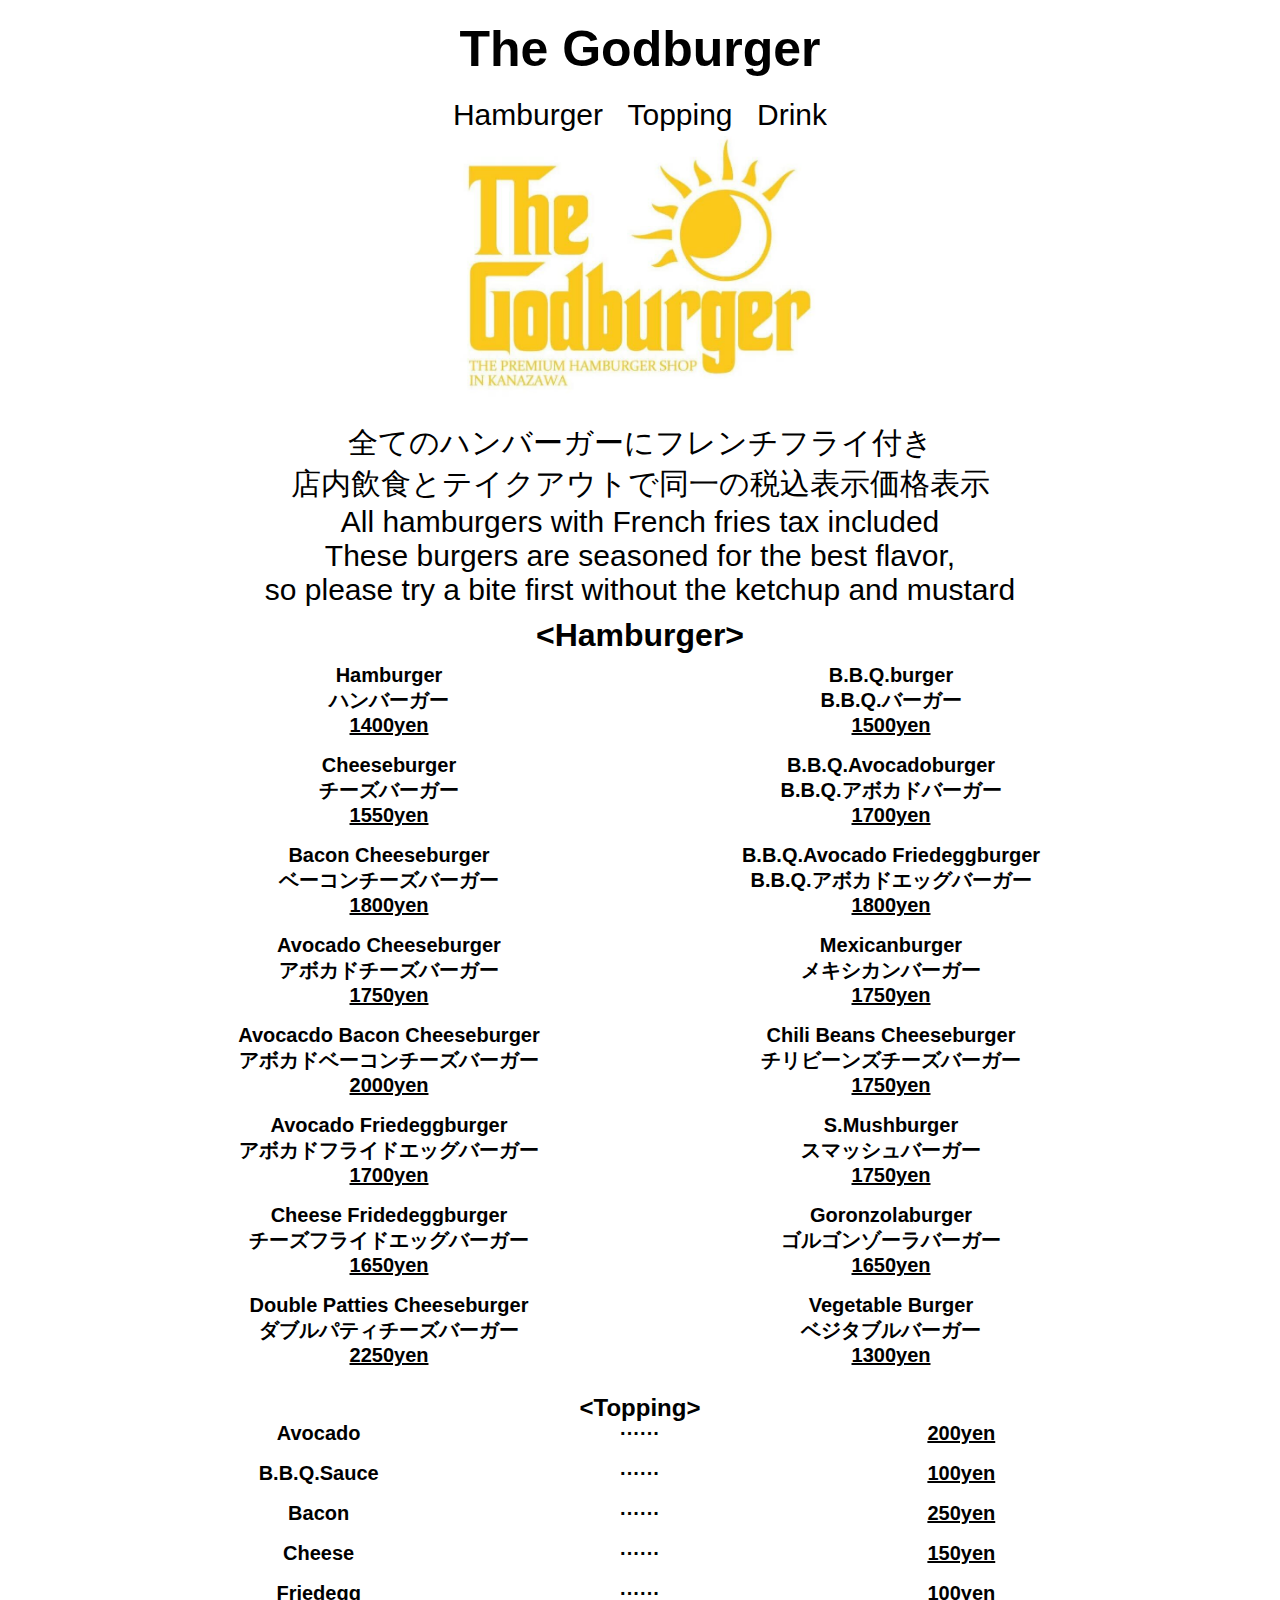
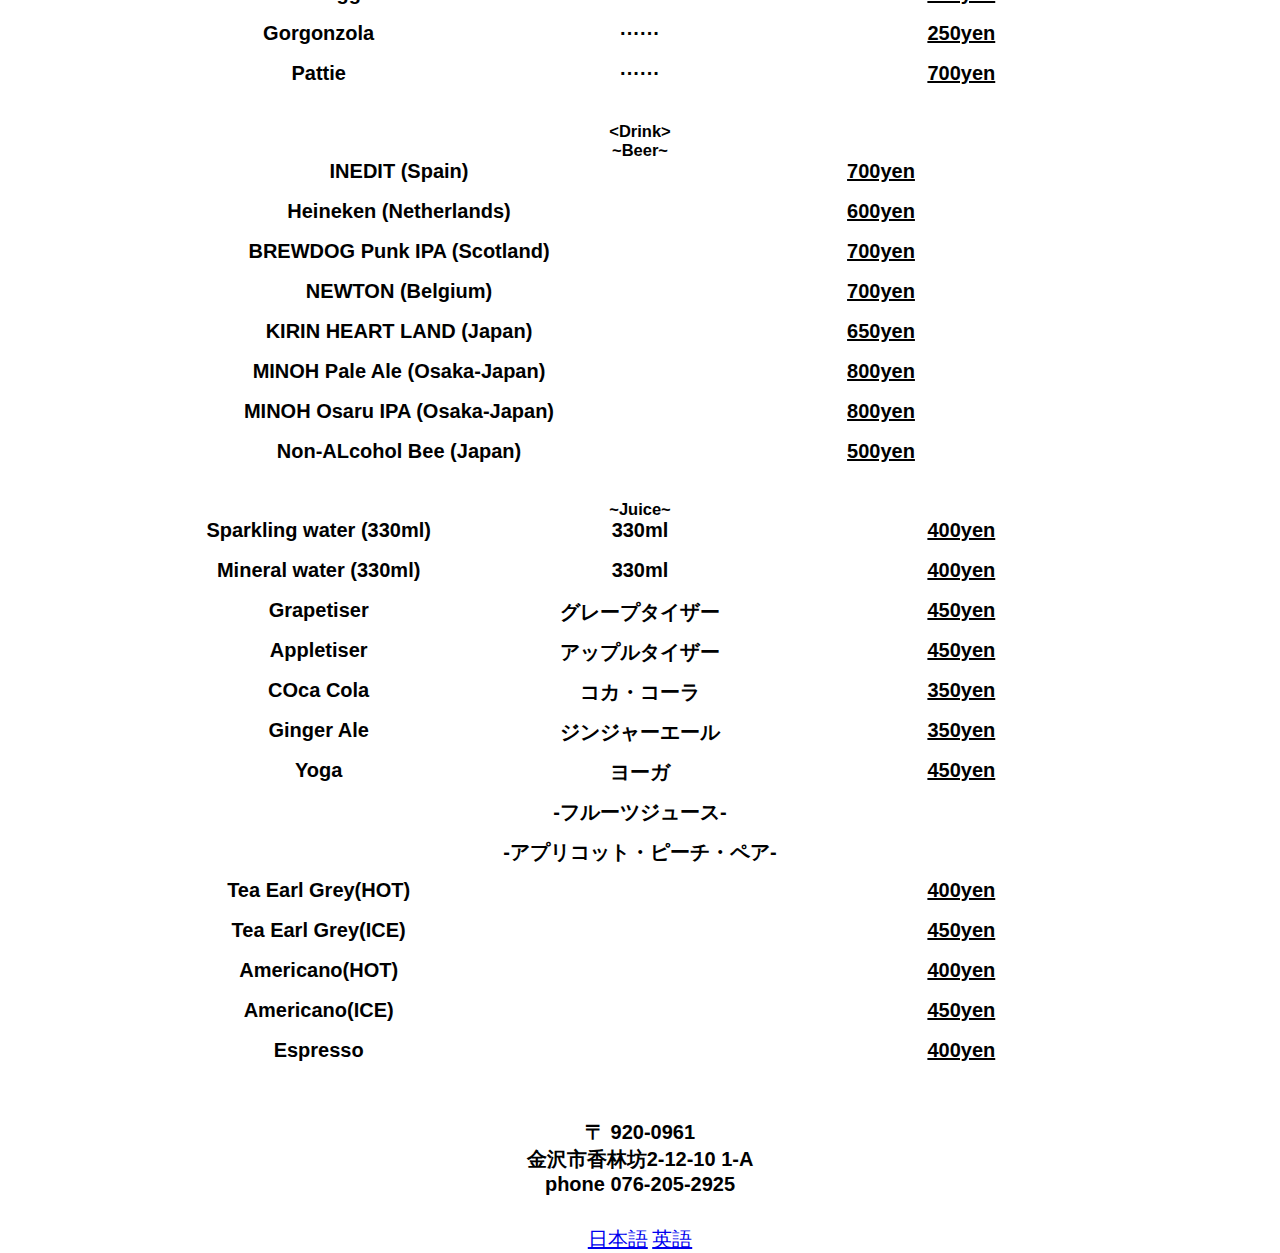
<file: hamburger2/index.html>
<!--宣言文-->
<!DOCTYPE html> 
<html lang="en">

<!--head：裏方-->
<head>
    <!--文字化けを防ぐ-->
    <meta charset="UTF-8">
    <!--横幅をあらゆるデバイスに合わせる-->
    <meta name="viewport" content="width=device-width, initial-scale=1.0">
    <title>TheGodburger</title>
    <!--htmlとcssのリンク付け-->
    <link rel="stylesheet" href="css/style.css">
    <link rel="stylesheet" href="css/style2.css">
    <script language="javascript" type="text/javascript" src="hamburger.js"></script>
</head>


<!--body：表方-->
<body class="body">
    <header class="header">
        <h1 class="shopName">The Godburger</h1>
        <nav class="headerNavigationUl">
            <ul>
                <li class="headerNavigationLi"><a href="#hamburger">Hamburger</a></li>
                <li class="headerNavigationLi"><a href="#topping" onclick="">Topping</a></li>
                <li class="headerNavigationLi"><a href="#drinkMenu" onclick="">Drink</a></li>
            </ul>
        </nav>
    </header>

    <main>
        <div class="image">
            <!--画像の保存場所+写真の名前付け　-->
            <img class="image" src="images/logo.jpg" alt="ロゴ">
        </div>
        <div class="shopDetail">
            <p>全てのハンバーガーにフレンチフライ付き<p>
            <p>店内飲食とテイクアウトで同一の税込表示価格表示<p>
            <p>All hamburgers with French fries tax included<p>
            <p>These burgers are seasoned for the best flavor,</p>
            <p>so please try a bite first without the ketchup and mustard</p>
        </div>

        <div class="hamburger" id="hamburger">
            <h1>&lt;Hamburger&gt;</h1>
            <div class="menu">
                <div class="foodMenu" id="foodMenu1">
                    <div class="foodName" onclick="showDetail('Hamburger','ハンバーガー')">
                        <p>Hamburger</p> 
                        <p>ハンバーガー</p>
                        <p class="foodPrice">1400yen</p>
                    </div>
                    
                    <div class="foodName" onclick="showDetail('Cheeseburger','チーズバーガー')">
                        <p>Cheeseburger</p>
                        <p>チーズバーガー</p>
                        <p class="foodPrice">1550yen</p>
                    </div>

                    <div class="foodName" onclick="showDetail('Bacon Cheeseburger','ベーコンチーズバーガー')">
                        <p>Bacon Cheeseburger</p>
                        <p>ベーコンチーズバーガー</p>
                        <p class="foodPrice">1800yen</p>
                    </div>

                    <div class="foodName" onclick="showDetail('Avocado Cheeseburer','アボカドチーズバーガー')">
                        <p>Avocado Cheeseburger</p>
                        <p>アボカドチーズバーガー</p>
                        <p class="foodPrice">1750yen</p>

                    </div>

                    <div class="foodName" onclick="showDetail('Avocacdo Bacon Cheeseburger','アボカドベーコンチーズバーガー')">
                        <p>Avocacdo Bacon Cheeseburger</p>
                        <p>アボカドベーコンチーズバーガー</p>
                        <p class="foodPrice">2000yen</p>
                    </div>

                    <div class="foodName" onclick="showDetail('Avocado Friedeggburger','アボカドフライドエッグバーガー')">
                        <p>Avocado Friedeggburger</p>
                        <p>アボカドフライドエッグバーガー</p>
                        <p class="foodPrice">1700yen</p>
                    </div>

                    <div class="foodName" onclick="showDetail('Cheese Fridedeggburger','チーズフライドエッグバーガー')">
                        <p>Cheese Fridedeggburger</p>
                        <p>チーズフライドエッグバーガー</p>
                        <p class="foodPrice">1650yen</p>
                    </div>

                    <div class="foodName" onclick="showDetail('Double Patties Cheeseburger','ダブルパティチーズバーガー')">
                        <p>Double Patties Cheeseburger</p>
                        <p>ダブルパティチーズバーガー</p>
                        <p class="foodPrice">2250yen</p>
                    </div>
                </div>

                <div class="foodMenu" id="foodMenu2">

                    <div class="foodName" onclick="showDetail('B.B.Q.burger','B.B.Q.バーガー')">
                        <p>B.B.Q.burger</p>
                        <p>B.B.Q.バーガー</p>
                        <p class="foodPrice">1500yen</p>
                        </div>

                    <div class="foodName" onclick="showDetail('B.B.Q.Avocadoburger','B.B.Q.アボカドバーガー')">
                        <p>B.B.Q.Avocadoburger</p>
                        <p>B.B.Q.アボカドバーガー</p>
                        <p class="foodPrice">1700yen</p>
                    </div>

                    <div class="foodName" onclick="showDetail('B.B.Q.Avocado Friedeggburger','B.B.Q.アボカドエッグバーガー')">
                        <p>B.B.Q.Avocado Friedeggburger</p>
                        <p>B.B.Q.アボカドエッグバーガー</p>
                        <p class="foodPrice">1800yen</p>
                    </div>

                    <div class="foodName" onclick="showDetail('Mexicanburger','メキシカンバーガー')">
                        <p>Mexicanburger</p>
                        <p>メキシカンバーガー</p>
                        <p class="foodPrice">1750yen</p>
                    </div>

                    <div class="foodName" onclick="showDetail('Chili Beans Cheeseburger','チリビーンズチーズバーガー')">
                        <p>Chili Beans Cheeseburger</p>
                        <p>チリビーンズチーズバーガー</p>
                        <p class="foodPrice">1750yen</p>
                    </div>

                    <div class="foodName" onclick="showDetail('S.Mushburger','スマッシュバーガー')">
                        <p>S.Mushburger</p>
                        <p>スマッシュバーガー</p>
                        <p class="foodPrice">1750yen</p>
                    </div>

                    <div class="foodName" onclick="showDetail('Gorgonzolaburger','ゴルゴンゾーラバーガー')">
                        <p>Goronzolaburger</p>
                        <p>ゴルゴンゾーラバーガー</p>
                        <p class="foodPrice">1650yen</p>
                    </div>

                    <div class="foodName" onclick="showDetail('Vegetable Burger','ベジタブルバーガー')">
                        <p>Vegetable Burger</a>
                        <p>ベジタブルバーガー</p>
                        <p class="foodPrice">1300yen</p>
                    </div>
                </div>
            </div>
        </div>


        <!--トッピング-->
        <div class="toppingBox" id="topping">
            <h2> &lt;Topping&gt;</h2>
            <div class="toppingDetail">
                <div class="toppingName text10">
                    <p>Avocado</p>
                    <p>B.B.Q.Sauce</p>
                    <p>Bacon</p>
                    <p>Cheese</p>
                    <p>Friedegg</p>
                    <p>Gorgonzola</p>
                    <p>Pattie</p>
                </div>
                <div class="toppingmiddle text10">
                    <p>&middot;&middot;&middot;&middot;&middot;&middot;</p>
                    <p>&middot;&middot;&middot;&middot;&middot;&middot;</p>
                    <p>&middot;&middot;&middot;&middot;&middot;&middot;</P>
                    <p>&middot;&middot;&middot;&middot;&middot;&middot;</p>
                    <p>&middot;&middot;&middot;&middot;&middot;&middot;</P>
                    <p>&middot;&middot;&middot;&middot;&middot;&middot;</P>
                    <p>&middot;&middot;&middot;&middot;&middot;&middot;</p>
                </div>
                <div class="toppingPrice text10">
                    <p>200yen</p>
                    <p>100yen</p>
                    <p>250yen</p>
                    <p>150yen</p>
                    <p>100yen</p>
                    <p>250yen</p>
                    <p>700yen</p>
                </div>
            </div>
        </div>

        <!--ドリンク-->
        <div class="drinkMenu" id="drinkMenu">
            <h2>&lt;Drink&gt;</h2>
            <h2>~Beer~</h2>
            <div class="drinkDetail">
                <div class="drinkname text10">
                    <p>INEDIT (Spain)</p>
                    <p>Heineken (Netherlands)</p>
                    <p>BREWDOG Punk IPA (Scotland)</p>
                    <p>NEWTON (Belgium)</p>
                    <p>KIRIN HEART LAND (Japan)</p>
                    <p>MINOH Pale Ale (Osaka-Japan)</p>
                    <p>MINOH Osaru IPA (Osaka-Japan)</p>
                    <p>Non-ALcohol Bee (Japan)</p>
                </div>
                <div class="drinkprice text10">
                    <p>700yen</p>
                    <p>600yen</p>
                    <p>700yen</p>
                    <p>700yen</P>
                    <p>650yen</p>
                    <p>800yen</p>
                    <p>800yen</p>
                    <p>500yen</P>
                </div>
            </div>
        </div>
        <div class="drinkMenu" id="drinkMenu2">
            <h2>~Juice~</h2>
            <div class="drinkDetail">
                <div class="drinkname text10">
                    <p>Sparkling water (330ml)</p>
                    <p>Mineral water (330ml)</p>
                    <p>Grapetiser</p>
                    <p>Appletiser</p>
                    <p>COca Cola</p>
                    <p>Ginger Ale</p>
                    <p>Yoga</p>
                    <p></p>
                    <p></p>
                    <p>Tea Earl Grey(HOT)</p>
                    <p>Tea Earl Grey(ICE)</p>
                    <p>Americano(HOT)</p>
                    <p>Americano(ICE)</p>
                    <p>Espresso</p>
                </div>
                <div class="drinkmiddle text10">
                    <p>330ml</p>
                    <p>330ml</p>
                    <p>グレープタイザー</p>
                    <p>アップルタイザー</p>
                    <p>コカ・コーラ</p>
                    <p>ジンジャーエール</p>
                    <p>ヨーガ</p>
                    <p>-フルーツジュース-</p>
                    <p>-アプリコット・ピーチ・ペア-</p>
                    <!-- <p style="width: 150px; height: 20px;">-アプリコット・ピーチ・ペア-</p> -->
                    <p></p>
                    <p></p>
                    <p></p>
                    <p></p>
                </div>
                <div class="drinkprice text10">
                    <p>400yen</P>
                    <p>400yen</P>
                    <p>450yen</P>  
                    <p>450yen</P>
                    <p>350yen</P>
                    <p>350yen</P>
                    <p>450yen</P>
                    <p></p>
                    <p></p>
                    <!-- <p style="opacity: 0;"></p>
                    <p style="opacity: 0;"></p> -->
                    <p>400yen</P>
                    <p>450yen</P>
                    <p>400yen</P> 
                    <p>450yen</P>
                    <p>400yen</P>     
                </div>
            </div>
        </div>

        <div class="adress" id="adress">
            <p>&#12306 920-0961<p>
            <p>金沢市香林坊2-12-10 1-A</p>
            <p>phone 076-205-2925</p>
        </div>

        <div class="selectLanguage">
            <a href="indexjap.html">日本語</a>
            <a href="indexEng.html">英語</a>
        </div>

        <!-- ハンバーガー詳細 -->
        <div id="hamburgerDetail">
            <div id="hamburgerDetailBox">
                <div class="hamburgerDetailName">
                    <h3 id="detailNameEng"><h3>
                    <h3 id="detailNameJap"></h3>
                </div>
                <div id="hamburgerDetailImage">
                    <!-- <img class="detailImage" id="detailImage" src="images/H1.jpg" alt="ハンバーガー1"> -->
                </div>
                <div class="hamburgerDetailText">
                    <p id="detailTextEng"></p>
                    <p id="detailTextJap"></p>
                </div>
                <div class="hamburgerDetailPrice">
                    <p id="detailPrice">
                </div>
                <div class="backButton">
                    <p id="backButton" onclick="hideDetail()">戻る</p>
                </div>
            </div>
        </div>

    </main>

    <script src="hamburger.js"></script>
</body>
</html>
</file>
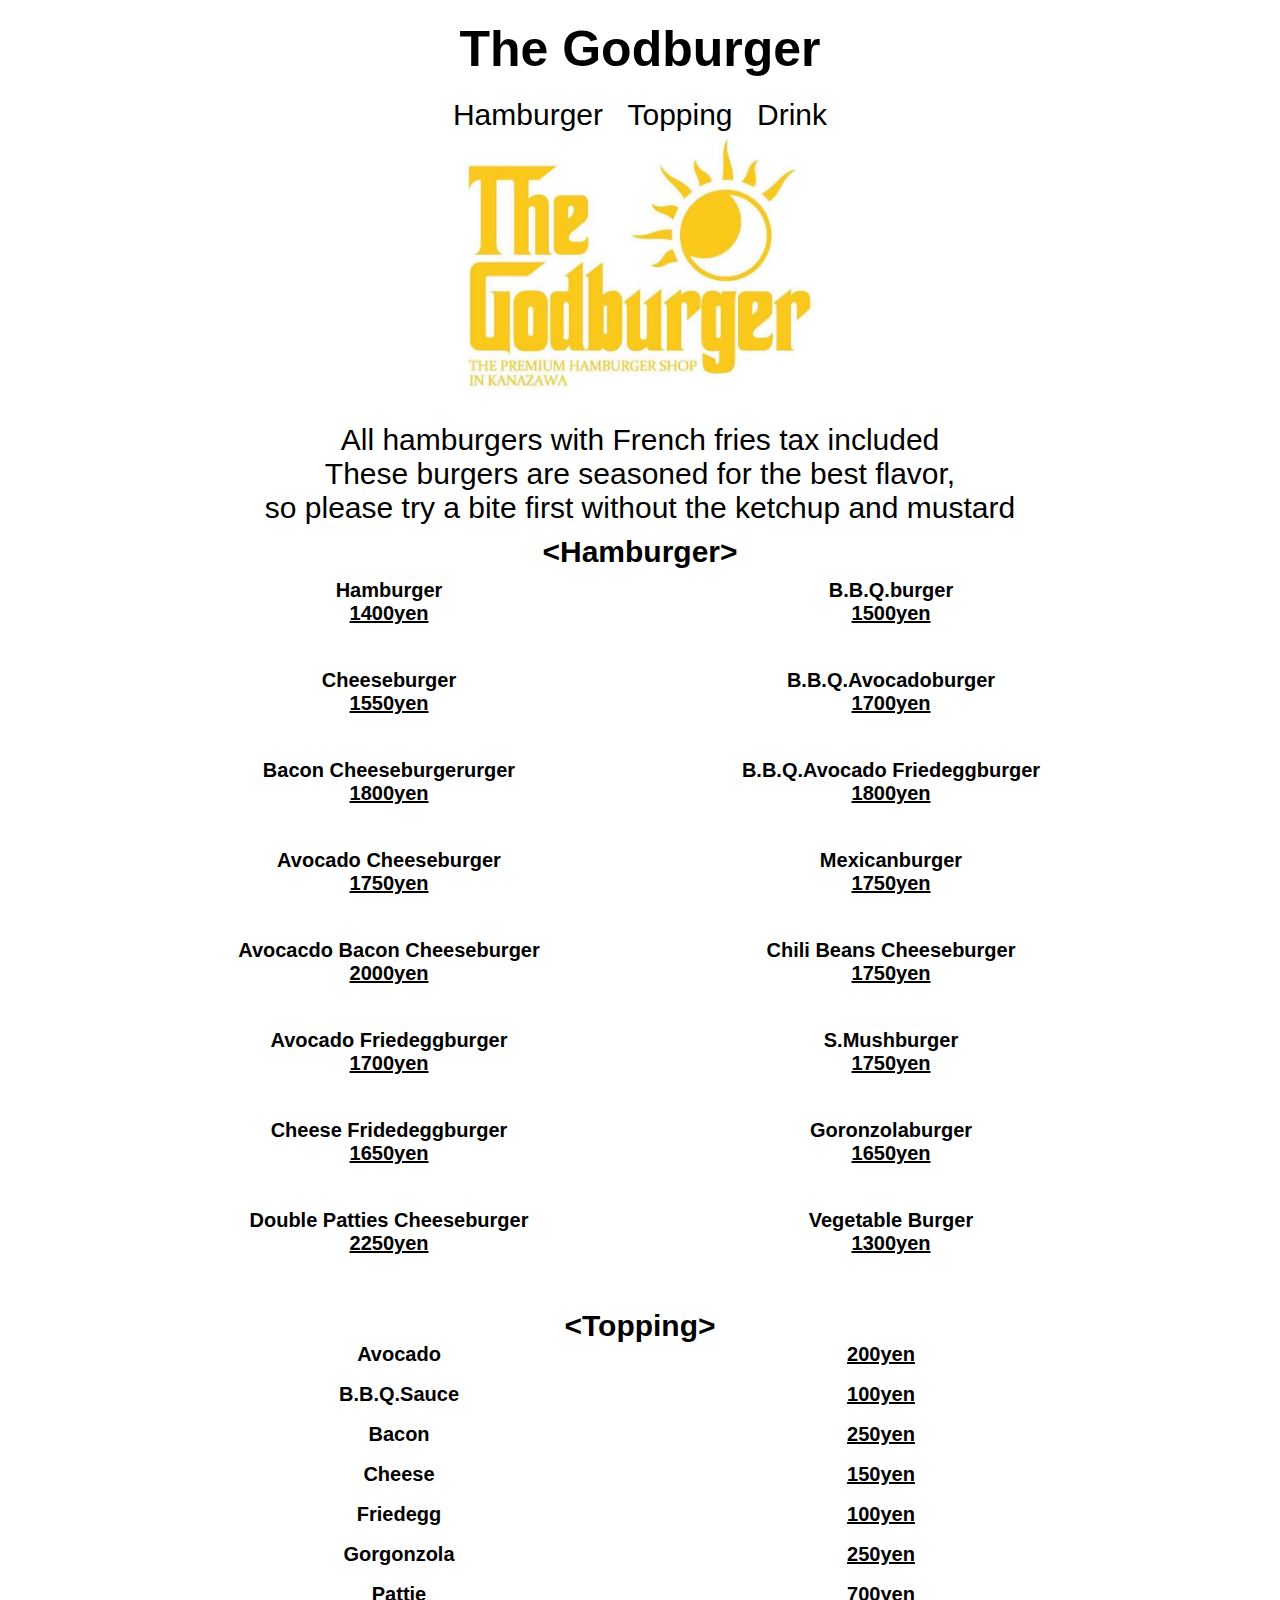
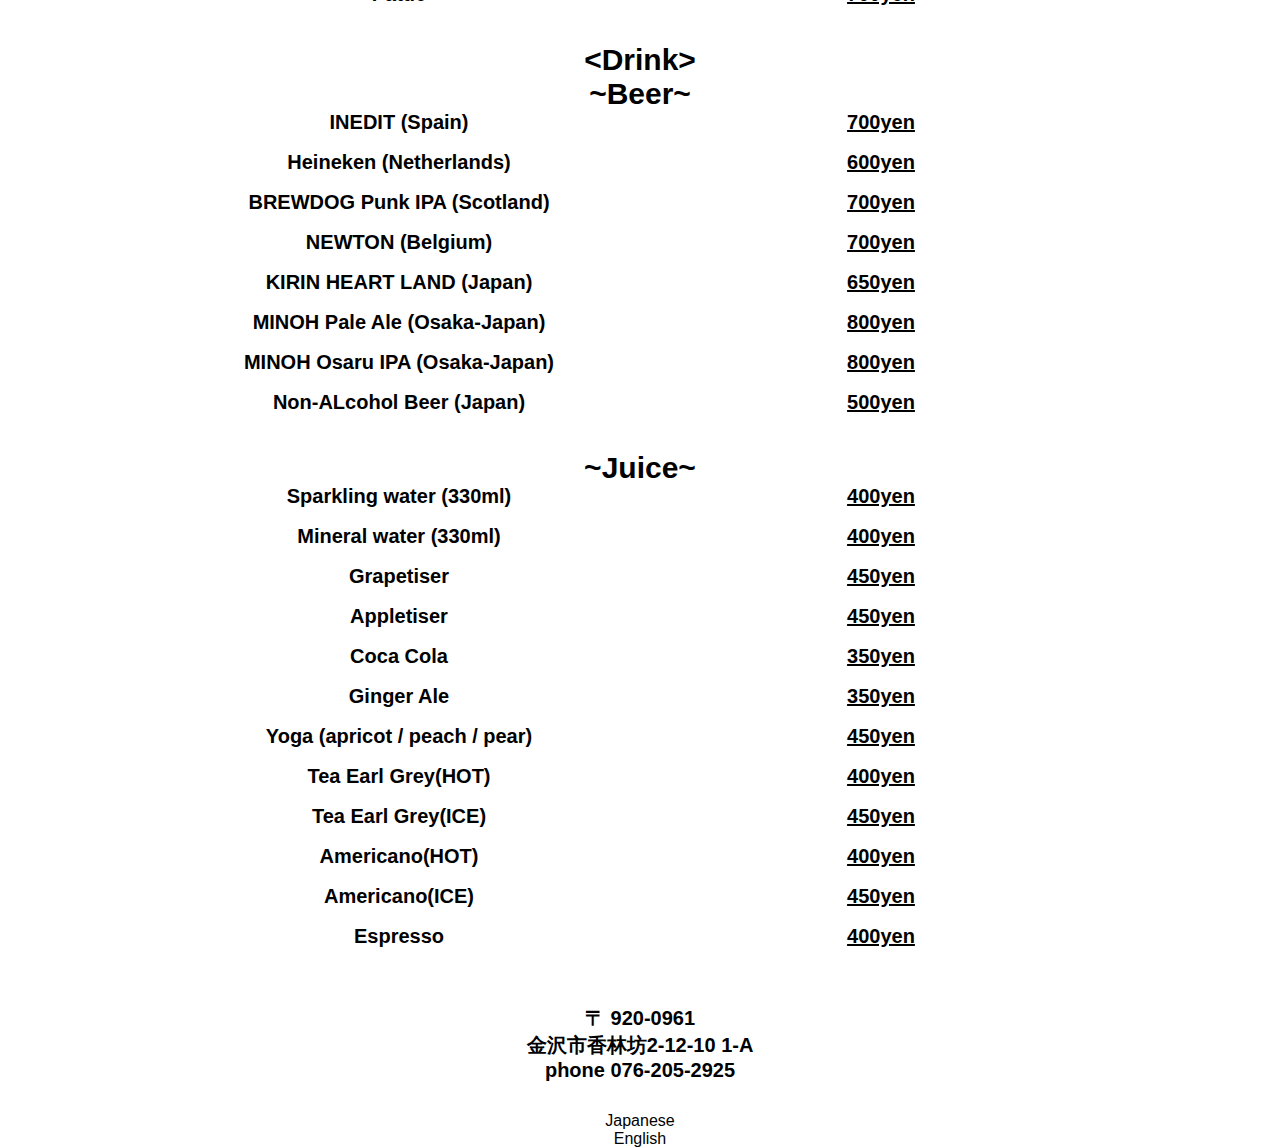
<file: hamburger2/indexEng.html>
<!--宣言文-->
<!DOCTYPE html> 
<html lang="en">

<!--head：裏方-->
<head>
    <!--文字化けを防ぐ-->
    <meta charset="UTF-8">
    <!--横幅をあらゆるデバイスに合わせる-->
    <meta name="viewport" content="width=device-width, initial-scale=1.0">
    <title>TheGodburger</title>
    <!--htmlとcssのリンク付け-->
    <link rel="stylesheet" href="css/style.css">
    <link rel="stylesheet" href="css/style2.css">
    <link href="drinkRepository.php">
    <script language="javascript" type="text/javascript" src="hamburger.js"></script>
</head>

<link rel="preconnect" href="https://fonts.googleapis.com">
<link rel="preconnect" href="https://fonts.gstatic.com" crossorigin>
<link href="https://fonts.googleapis.com/css2?family=Freeman&display=swap" rel="stylesheet">

<!--body：表方-->
<body>
    <header class="header">
        <h1 class="shopName">The Godburger</h1>
        <nav class="headerNavigationUl">
            <ul>
                <li class="headerNavigationLi"><a href="#hamburger">Hamburger</a></li>
                <li class="headerNavigationLi"><a href="#topping" onclick="">Topping</a></li>
                <li class="headerNavigationLi"><a href="#drinkMenu" onclick="">Drink</a></li>
            </ul>
        </nav>
    </header>

    <main>
        <div class="image">
            <!--画像の保存場所+写真の名前付け　-->
            <img class="image" src="images/logo.jpg" alt="ロゴ">
        </div>
        <div class="shopDetail">
            <p>All hamburgers with French fries tax included<p>
            <p>These burgers are seasoned for the best flavor,</p>
            <p>so please try a bite first without the ketchup and mustard</p>
        </div>

        <div class="hamburger" id="hamburger">
            <h1 class="titleFont1">&lt;Hamburger&gt;</h1>
            <div class="menu">
                <div class="foodMenu" id="foodMenu1">
                    <div class="foodName" onclick="showDetail('Hamburger')">
                        <p>Hamburger</p> 
                        <p class="foodPrice">1400yen</p>
                    </div>
                    
                    <div class="foodName" onclick="showDetail('Cheeseburger')">
                        <p>Cheeseburger</p>
                        <p class="foodPrice">1550yen</p>
                    </div>

                    <div class="foodName" onclick="showDetail('Bacon Cheeseburger')">
                        <p>Bacon Cheeseburger<Bdo:r></Bdo:r>urger</p>
                        <p class="foodPrice">1800yen</p>
                    </div>

                    <div class="foodName" onclick="showDetail('Avocado Cheeseburer')">
                        <p>Avocado Cheeseburger</p>
                        <p class="foodPrice">1750yen</p>
                    </div>

                    <div class="foodName" onclick="showDetail('Avocacdo Bacon Cheeseburger')">
                        <p>Avocacdo Bacon Cheeseburger</p>
                        <p class="foodPrice">2000yen</p>
                    </div>

                    <div class="foodName" onclick="showDetail('Avocado Friedeggburger')">
                        <p>Avocado Friedeggburger</p>
                        <p class="foodPrice">1700yen</p>
                    </div>

                    <div class="foodName" onclick="showDetail('Cheese Fridedeggburger')">
                        <p>Cheese Fridedeggburger</p>
                        <p class="foodPrice">1650yen</p>
                    </div>

                    <div class="foodName" onclick="showDetail('Double Patties Cheeseburger')">
                        <p>Double Patties Cheeseburger</p>
                        <p class="foodPrice">2250yen</p>
                    </div>
                </div>

                <div class="foodMenu" id="foodMenu2">

                    <div class="foodName" onclick="showDetail('B.B.Q.burger')">
                        <p>B.B.Q.burger</p>
                        <p class="foodPrice">1500yen</p>
                        </div>

                    <div class="foodName" onclick="showDetail('B.B.Q.Avocadoburger')">
                        <p>B.B.Q.Avocadoburger</p>
                        <p class="foodPrice">1700yen</p>
                    </div>

                    <div class="foodName" onclick="showDetail('B.B.Q.Avocado Friedeggburger')">
                        <p>B.B.Q.Avocado Friedeggburger</p>
                        <p class="foodPrice">1800yen</p>
                    </div>

                    <div class="foodName" onclick="showDetail('Mexicanburger')">
                        <p>Mexicanburger</p>
                        <p class="foodPrice">1750yen</p>
                    </div>

                    <div class="foodName" onclick="showDetail('Chili Beans Cheeseburger')">
                        <p>Chili Beans Cheeseburger</p>
                        <p class="foodPrice">1750yen</p>
                    </div>

                    <div class="foodName" onclick="showDetail('S.Mushburger')">
                        <p>S.Mushburger</p>
                        <p class="foodPrice">1750yen</p>
                    </div>

                    <div class="foodName" onclick="showDetail('Gorgonzolaburger')">
                        <p>Goronzolaburger</p>
                        <p class="foodPrice">1650yen</p>
                    </div>

                    <div class="foodName" onclick="showDetail('Vegetable Burger')">
                        <p>Vegetable Burger</a>
                        <p class="foodPrice">1300yen</p>
                    </div>
                </div>
            </div>
        </div>

        <!--トッピング-->
        <div class="toppingBox" id="topping">
            <h2 class="titleFont1"> &lt;Topping&gt;</h2>
            <div class="toppingDetail">
                <div class="toppingName text10">
                    <p>Avocado</p>
                    <p>B.B.Q.Sauce</p>
                    <p>Bacon</p>
                    <p>Cheese</p>
                    <p>Friedegg</p>
                    <p>Gorgonzola</p>
                    <p>Pattie</p>
                </div>
                <div class="toppingPrice text10">
                    <p>200yen</p>
                    <p>100yen</p>
                    <p>250yen</p>
                    <p>150yen</p>
                    <p>100yen</p>
                    <p>250yen</p>
                    <p>700yen</p>
                </div>
            </div>
        </div>

        <!--ドリンク-->
        <div class="drinkMenu" id="drinkMenu">
            <h2 class="titleFont1">&lt;Drink&gt;</h2>
            <h2 class="titleFont2">~Beer~</h2>
            <div class="drinkDetail">
                <div class="drinkname text10">
                    <p>INEDIT (Spain)</p>
                    <p>Heineken (Netherlands)</p>
                    <p>BREWDOG Punk IPA (Scotland)</p>
                    <p>NEWTON (Belgium)</p>
                    <p>KIRIN HEART LAND (Japan)</p>
                    <p>MINOH Pale Ale (Osaka-Japan)</p>
                    <p>MINOH Osaru IPA (Osaka-Japan)</p>
                    <p>Non-ALcohol Beer (Japan)</p>
                </div>
                <div class="drinkprice text10">
                    <p>700yen</p>
                    <p>600yen</p>
                    <p>700yen</p>
                    <p>700yen</P>
                    <p>650yen</p>
                    <p>800yen</p>
                    <p>800yen</p>
                    <p>500yen</P>
                </div>
            </div>
        </div>
        <div class="drinkMenu" id="drinkMenu2">
            <h2 class="titleFont2">~Juice~</h2>
            <div class="drinkDetail">
                <div class="drinkname text10">
                    <p>Sparkling water (330ml)</p>
                    <p>Mineral water (330ml)</p>
                    <p>Grapetiser</p>
                    <p>Appletiser</p>
                    <p>Coca Cola</p>
                    <p>Ginger Ale</p>
                    <p>Yoga (apricot / peach / pear)</p>
                    <p>Tea Earl Grey(HOT)</p>
                    <p>Tea Earl Grey(ICE)</p>
                    <p>Americano(HOT)</p>
                    <p>Americano(ICE)</p>
                    <p>Espresso</p>
                </div>
                <div class="drinkprice text10">
                    <p>400yen</P>
                    <p>400yen</P>
                    <p>450yen</P>  
                    <p>450yen</P>
                    <p>350yen</P>
                    <p>350yen</P>
                    <p>450yen</P>
                    <!-- <p style="opacity: 0;"></p>
                    <p style="opacity: 0;"></p> -->
                    <p>400yen</P>
                    <p>450yen</P>
                    <p>400yen</P> 
                    <p>450yen</P>
                    <p>400yen</P>     
                </div>
            </div>
        </div>

        <div class="adress" id="adress">
            <p>&#12306 920-0961<p>
            <p>金沢市香林坊2-12-10 1-A</p>
            <p>phone 076-205-2925</p>
        </div>

        <div class="selectLanguage buttonBox">
          <p type="button" class="button" onclick="moveToOtherPage('indexJap')">Japanese</p>
          <p type="button" class="button" onclick="moveToOtherPage('indexEng')">English</p>
        </div>

        <!-- ハンバーガー詳細 -->
        <div id="hamburgerDetail">
            <div id="hamburgerDetailBox">
              <div class="hamburgerDetailName">
                <h3 id="detailName"></h3>
              </div>
              <div id="hamburgerDetailImage">
              </div>
              <div class="hamburgerDetailText">
                <p id="detailText"></p>
              </div>
              <div class="hamburgerDetailPrice">
                <p id="detailPrice">
              </div>
              <div class="buttonBox">
                <p class="button" onclick="hideDetail()">back</p>
              </div>
            </div>
          </div>

    </main>

    <script src="hamburger.js"></script>
</body>
</html>
</file>
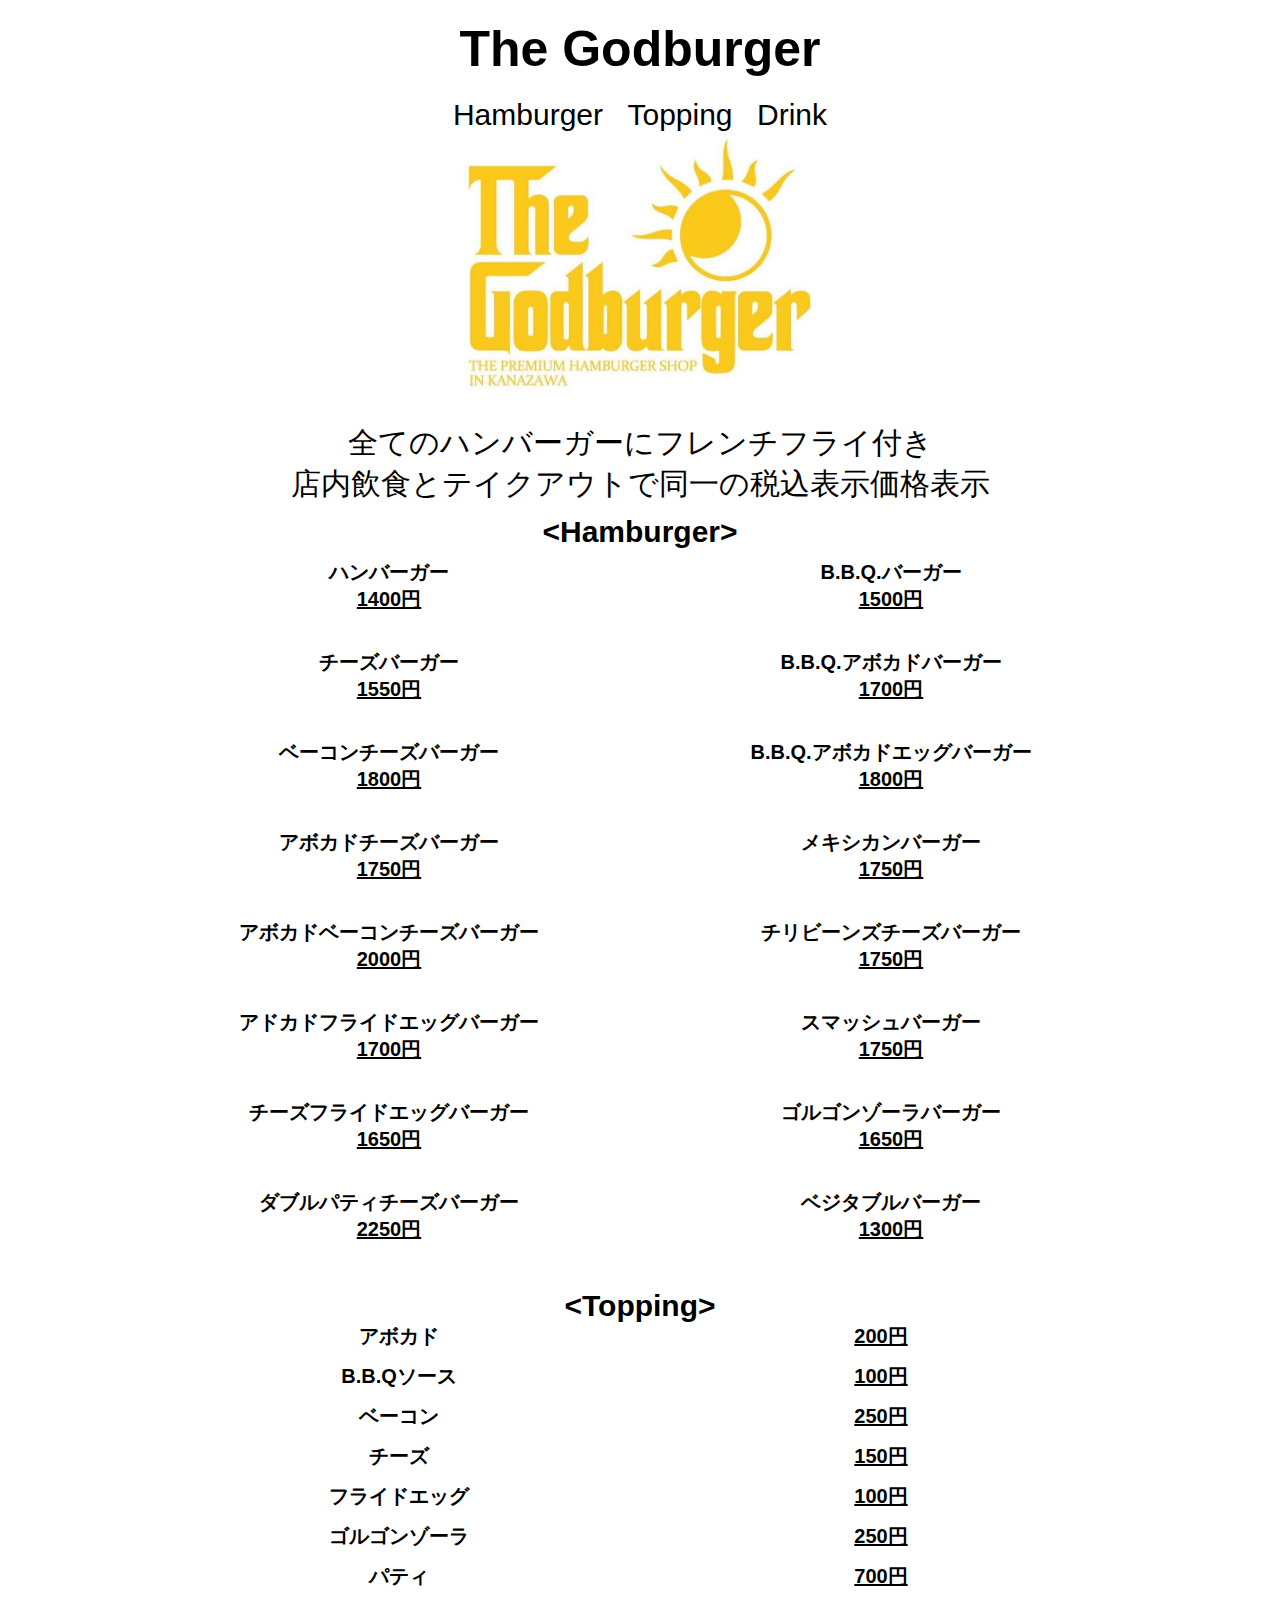
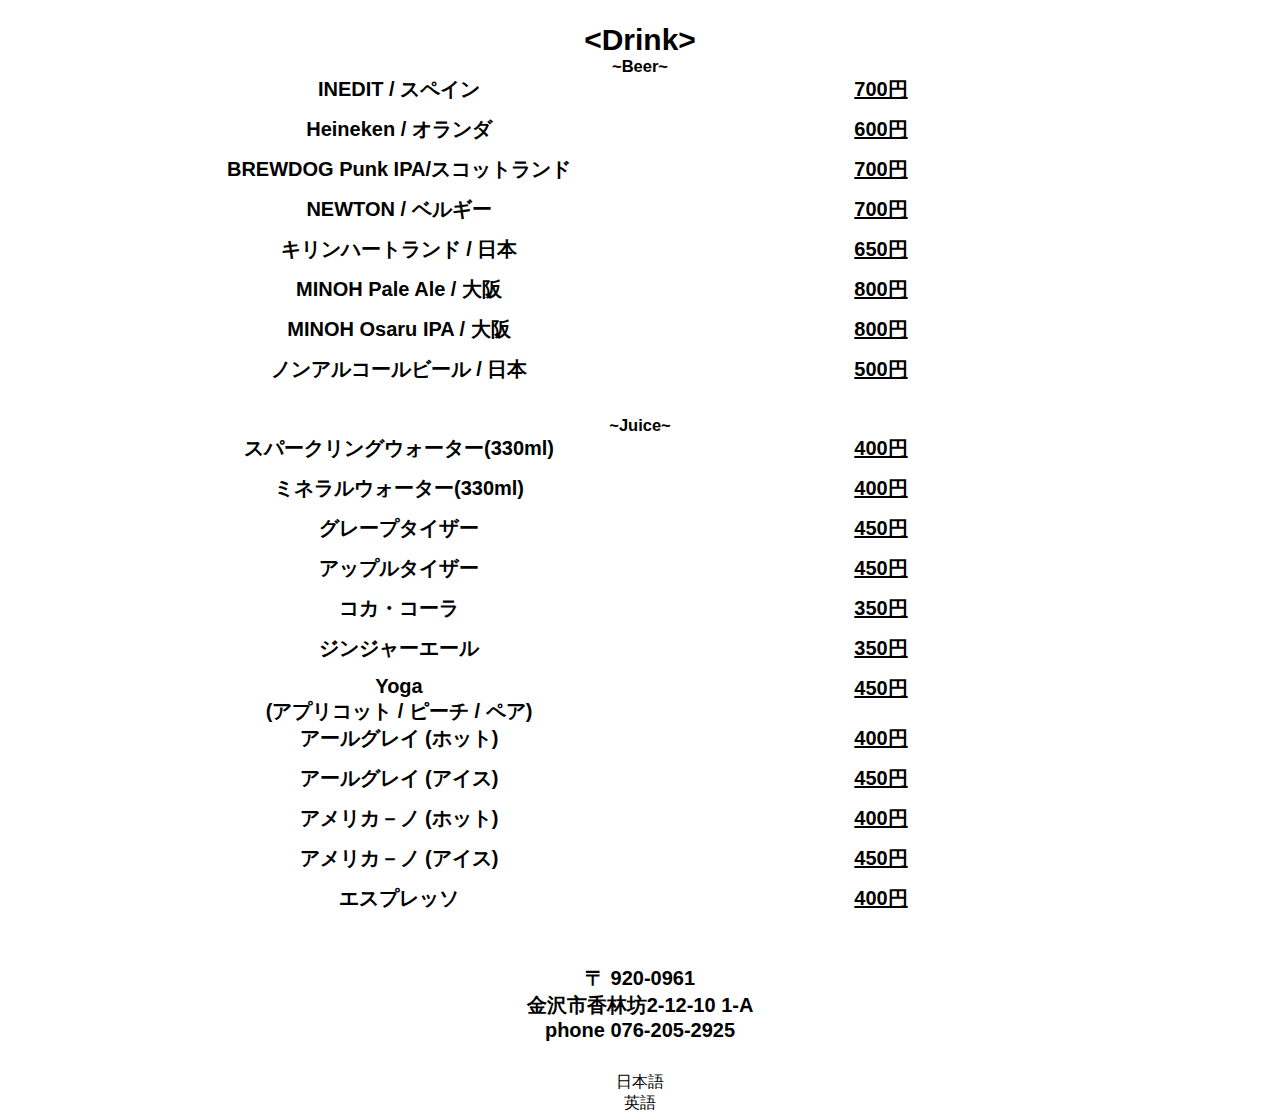
<file: hamburger2/indexJap.html>
<!--宣言文-->
<!DOCTYPE html> 
<html lang="en">

<!--head：裏方-->
<head>
  <!--文字化けを防ぐ-->
  <meta charset="UTF-8">
  <!--横幅をあらゆるデバイスに合わせる-->
  <meta name="viewport" content="width=device-width, initial-scale=1.0">
  <title>TheGodburger</title>
  <!--htmlとcssのリンク付け-->
  <link rel="stylesheet" href="css/style.css">
  <link rel="stylesheet" href="css/style2.css"> 
  <!-- JavaScriptファイルをHTMLに読み込む　scr:パス指定 -->
  <script language="javascript" type="text/javascript" src="hamburger.js"></script>
</head>


<!--body：表方-->
<body class="body">
  <!-- ヘッダー作成 -->
  <header class="header">
    <h1 class="shopName">The Godburger</h1>
    <!-- navタグ作成：ページ内の指定部分や他のページへの移動 -->
    <nav class="headerNavigationUl">
      <ul>
        <!-- a:リンクの名前，href:リンク先， -->
        <li class="headerNavigationLi"><a href="#hamburger">Hamburger</a></li>
        <li class="headerNavigationLi"><a href="#topping" >Topping</a></li>
        <li class="headerNavigationLi"><a href="#drinkMenu" >Drink</a></li>
      </ul>
    </nav>
  </header>

  <main>
      <!-- ロゴ写真 -->
      <div class="image">
        <img class="image" src="images/logo.jpg" alt="ロゴ">
      </div>
      <!-- 説明 -->
      <div class="shopDetail">
        <p>全てのハンバーガーにフレンチフライ付き<p>
        <p>店内飲食とテイクアウトで同一の税込表示価格表示<p>
      </div>
      <!-- バーガー -->
      <div class="hamburger" id="hamburger">
        <!-- ハンバーガー見出し -->
        <h1 class="titleFont1">&lt;Hamburger&gt;</h1>
        <!-- バーガーメニュー -->
        <div class="menu">
          <div class="foodMenu" id="foodMenu1">
            <div class="foodName" onclick="showDetail('ハンバーガー')">
              <p>ハンバーガー</p>
              <p class="foodPrice">1400円</p>
            </div>
            
            <div class="foodName" onclick="showDetail('チーズバーガー')">
              <p>チーズバーガー</p>
              <p class="foodPrice">1550円</p>
            </div>

            <div class="foodName" onclick="showDetail('ベーコンチーズバーガー')">
              <p>ベーコンチーズバーガー</p>
              <p class="foodPrice">1800円</p>
            </div>

            <div class="foodName" onclick="showDetail('アボカドチーズバーガー')">
              <p>アボカドチーズバーガー</p>
              <p class="foodPrice">1750円</p>
            </div>

            <div class="foodName" onclick="showDetail('アボカドベーコンチーズバーガー')">
              <p>アボカドベーコンチーズバーガー</p>
              <p class="foodPrice">2000円</p>
            </div>

            <div class="foodName" onclick="showDetail('アボカドフライドエッグバーガー')">
              <p>アドカドフライドエッグバーガー</p>
              <p class="foodPrice">1700円</p>
            </div>

            <div class="foodName" onclick="showDetail('チーズフライドエッグバーガー')">
              <p>チーズフライドエッグバーガー</p>
              <p class="foodPrice">1650円</p>
            </div>

            <div class="foodName" onclick="showDetail('ダブルパティチーズバーガー')">
              <p>ダブルパティチーズバーガー</p>
              <p class="foodPrice">2250円</p>
            </div>
        </div>

        <div class="foodMenu" id="foodMenu2">
            <div class="foodName" onclick="showDetail('B.B.Q.バーガー')">
              <p>B.B.Q.バーガー</p>
              <p class="foodPrice">1500円</p>
            </div>

            <div class="foodName" onclick="showDetail('B.B.Q.アボカドバーガー')">
              <p>B.B.Q.アボカドバーガー</p>
              <p class="foodPrice">1700円</p>
            </div>

            <div class="foodName" onclick="showDetail('B.B.Q.アボカドエッグバーガー')">
              <p>B.B.Q.アボカドエッグバーガー</p>
              <p class="foodPrice">1800円</p>
            </div>

            <div class="foodName" onclick="showDetail('メキシカンバーガー')">
              <p>メキシカンバーガー</p>
              <p class="foodPrice">1750円</p>
            </div>

            <div class="foodName" onclick="showDetail('チリビーンズチーズバーガー')">
              <p>チリビーンズチーズバーガー</p>
              <p class="foodPrice">1750円</p>
            </div>

            <div class="foodName" onclick="showDetail('スマッシュバーガー')">
              <p>スマッシュバーガー</p>
              <p class="foodPrice">1750円</p>
            </div>

            <div class="foodName" onclick="showDetail('ゴルゴンゾーラバーガー')">
              <p>ゴルゴンゾーラバーガー</p>
              <p class="foodPrice">1650円</p>
            </div>

            <div class="foodName" onclick="showDetail('ベジタブルバーガー')">
              <p>ベジタブルバーガー</a>
              <p class="foodPrice">1300円</p>
            </div>
          </div>
        </div>
      </div>


      <!--トッピング-->
      <div class="toppingBox" id="topping">
        <h1 class="titleFont1"> &lt;Topping&gt;</h1>
        <div class="toppingDetail">
          <div class="toppingName text10">
            <p>アボカド</p>
            <p>B.B.Qソース</p>
            <p>ベーコン</p>
            <p>チーズ</p>
            <p>フライドエッグ</p>
            <p>ゴルゴンゾーラ</p>
            <p>パティ</p>
          </div>

          <div class="toppingPrice text10">
            <p>200円</p>
            <p>100円</p>
            <p>250円</p>
            <p>150円</p>
            <p>100円</p>
            <p>250円</p>
            <p>700円</p>
          </div>
        </div>
      </div>

      <!--ドリンク-->
      <div class="drinkMenu" id="drinkMenu">
        <!-- ドリンク見出し -->
        <h1 class="titleFont1">&lt;Drink&gt;</h1>
        <h2>~Beer~</h2>
        <div class="drinkDetail">
          <!-- アルコール -->
          <div class="drinkname text10">
            <p>INEDIT  /  スペイン</p>
            <p>Heineken  /  オランダ</p>
            <p>BREWDOG Punk IPA/スコットランド</p>
            <p>NEWTON  /  ベルギー</p>
            <p>キリンハートランド  /  日本</p>
            <p>MINOH Pale Ale  /  大阪</p>
            <p>MINOH Osaru IPA  /  大阪</p>
            <p>ノンアルコールビール  /  日本</p>
          </div>
          <!-- アルコール値段 -->
          <div class="drinkprice text10">
            <p>700円</p>
            <p>600円</p>
            <p>700円</p>
            <p>700円</P>
            <p>650円</p>
            <p>800円</p>
            <p>800円</p>
            <p>500円</P>
          </div>
        </div>
      </div>
      <div class="drinkMenu" id="drinkMenu2">
          <h2>~Juice~</h2>
          <div class="drinkDetail">
            <!-- ソフトドリンク -->
            <div class="drinkname text10">
              <p>スパークリングウォーター(330ml)</p>
              <p>ミネラルウォーター(330ml)</p>
              <p>グレープタイザー</p>
              <p>アップルタイザー</p>
              <p>コカ・コーラ</p>
              <p>ジンジャーエール</p>
              <p style="height: 50px;">Yoga <br>(アプリコット / ピーチ / ペア)</p> 
              <p>アールグレイ (ホット)</p>
              <p>アールグレイ (アイス)</p>
              <p>アメリカ－ノ (ホット)</p>
              <p>アメリカ－ノ (アイス)</p>
              <p>エスプレッソ</p>
            </div>
            <!-- ソフトドリンク値段 -->
            <div class="drinkprice text10">
              <p>400円</P>
              <p>400円</P>
              <p>450円</P>  
              <p>450円</P>
              <p>350円</P>
              <p>350円</P>
              <p style="height: 50px;">450円</P>
              <p>400円</P>
              <p>450円</P>
              <p>400円</P> 
              <p>450円</P>
              <p>400円</P>     
            </div>
          </div>
      </div>
      <!-- 店舗情報 -->
      <div class="adress" id="adress">
        <p>&#12306 920-0961<p>
        <p>金沢市香林坊2-12-10 1-A</p>
        <p>phone 076-205-2925</p>
      </div>
      <!-- 言語選択 -->
      <div class="selectLanguage buttonBox">
        <p type="button" class="button" onclick="moveToOtherPage('indexJap')">日本語</p>
        <p type="button" class="button" onclick="moveToOtherPage('indexEng')">英語</p>
      </div>

      <!-- ハンバーガー詳細 -->
      <div id="hamburgerDetail">
        <div id="hamburgerDetailBox">
          <div class="hamburgerDetailName">
            <h3 id="detailName"></h3>
          </div>
          <div id="hamburgerDetailImage">
          </div>
          <div class="hamburgerDetailText">
            <p id="detailText"></p>
          </div>
          <div class="hamburgerDetailPrice">
            <p id="detailPrice">
          </div>
          <!-- 戻るボタン -->
          <div class="buttonBox">
            <p class="button" onclick="hideDetail()">戻る</p>
          </div>
        </div>
      </div>

  </main>

  <script src="hamburger.js"></script>
</body>
</html>
</file>
<file: hamburger2/css/style.css>
@media screen and (max-width:560px) {
    /* リンク先まで滑らかに移動 */
    html {
        scroll-behavior: smooth;
    }
    /* 余白をなくす(リセットcss) */
    *{
        padding:0;
        margin:0;
        overflow-x: hidden;
    }
    
    /* 共通部分 */
    /* フォント設定 */
    body{
        font-family:'メイリオ', 'Meiryo', sans-serif;
    }
    .titleFont1 {
        font-size: 20px;
        text-align: center;
    }
    .text10 p {
        height:30px;
        font-weight: bold;
        font-size: 11px;
    }
    /* .buttonBox {
        text-decoration-color: gray;
        margin: auto;
    } */
    
    /* ヘッダー */
    .header{
        margin: auto;
        text-align: center;
    }
    .header h1 {
        display: inline-block;
        width: 50%;
        margin: auto;
    }
    .shopName
    {
        padding-top: 20px;
        padding-bottom: 20px;
        font-size: 15px;
    }
    .headerNavigationLi
    {
        display: inline-block;
        margin-right: 10px;
        margin-left: 10px;
        font-size: 15px;
    }
    .headerNavigationLi a
    {
        color: inherit;
        text-decoration: none;
        font-size: 15px;
    }
    
    /* main */
    /* ロゴ写真 */
    .image {
        margin: auto;
        max-width: 100%;
    } 
    .image img {
        display: block;
        margin: 0 auto;
        max-width: 100%;
        /* height: auto; */
        width: 50%;
    }
    /* 説明 */
    .shopDetail p{
        font-size: 15px;
        text-align: center;
        font-weight: bold;
    }
    

    /* Hamburger */
    .hamburger {
        text-align: center;
        padding: 10px;
    }
    /* Hamburger見出し */
    .hamburger h1{
        padding-bottom: 10px;
    }
    .menu
    {
        width: 100%;
        margin: auto;
        display: flex;
        overflow-x: hidden; 
    }
    .foodMenu
    {
        width: 100%;
        text-align: center;
    }
    /* 各ハンバーガーの箱 */
    .foodName {
        height: 50px;
        padding-top: 5px;
        padding-bottom: 5px;
        font-size: 11px;
        font-weight: bold;
        align-items: center;
        /* background-color: white;  */
    }
    /* ハンバーガー値段 */
    .foodPrice{
        text-decoration:underline;
        text-decoration-color: rgb(0, 0, 0);
    }
    
    /* Topping */
    .toppingBox {
        padding: 10px 30px 10px 30px;
    }
    .toppingBox h2{
        text-align: center;
        padding-bottom: 10px;
    }
    .toppingDetail{
        display: flex;
        /* text-align: center;
        justify-content: center;  */
        width: 100%;
        margin: auto;
        font-size:11px
    }
    .toppingName {
        text-align: center; 
        width: 60%; 
    }
   
    .toppingPrice{
        text-align: center;
        width: 40%;
        text-decoration:underline;
        text-decoration-color: rgb(0, 0, 0);
    }
    
    /* drink */
    .drinkMenu {
        text-align: center;
        padding: 10px 30px 10px 30px;
        font-size: 11px;
        font-weight: bold;
    }

    .drinkMenu h2{
        padding-bottom: 10px;
        font-size: 20px;
    }
    .drinkDetail{
        width: 100%;
        margin: auto;
        display: flex;
    }
    .drinkname{
        text-align: center;
        width: 60%;
        font-weight: bold;
        font-size: 11px;
    }

    .drinkprice{
        text-align: center;
        width: 40%;
        text-decoration:underline;
        text-decoration-color: rgb(0, 0, 0);
    }

    .adress{
        text-align: center;
        padding: 30px;
        font-size: 11px;
        font-weight: bold;
    }

    .selectLanguage{
        text-align: center;
    }
    .selectLanguage p {
        display: inline-block;
        font-size: 11px;
    }
    
    /* ハンバーガー詳細 */
    img[src="images/H1.jpg"] {
        width: 85%;
    }
    #hamburgerDetail {
        display: none;
        text-align: center;
        position: fixed;
        width: 60%;
        height: 40%;
        background-color: #FFEDB3;
        top: 50%;
        left: 50%;
        transform: translate(-50%, -50%);
        border-radius: 5px;
    }
    #hamburgerDetailBox {
        margin-top: 10px;
        margin-bottom: 1px;
    }
    .hamburgerDetailName{
        margin-top: 10px;
        margin-bottom: 10px;
        margin: auto;
        text-align: center;
        width: 90%;
        font-size: 15px;
    }
    .hamburgerDetailImage {
        margin-top: 10px;
        margin-bottom: 10px;
        
    }
    .detailImage {
        text-align: center;
        width: 50%;
    }
   
    .hamburgerDetailText p {
        font-size: 15px;
    }

     /* 戻るボタン */
     .button{
        width:20%;
        background-color: #f7f6f5;
        margin: auto;
        margin-top: 10px;
        margin-bottom: 10px;
        border-radius: 5px;
    }

}
</file>
<file: hamburger2/css/style2.css>
@media screen and (min-width:560px) {

html {
    scroll-behavior: smooth;
}
/* 余白をなくす(リセットcss) */
*{
    padding:0;
    margin:0;
    overflow-x: hidden;
}

/* 共通部分 */
body{
    font-family:'メイリオ', 'Meiryo', sans-serif;
    font-weight: 400;
    font-style: normal;
}
.titleFont1 {
    font-size: 30px;
    text-align: center;
}
.text10 p {
    height:40px;
    font-weight: bold;
    font-size: 20px;
}

/* ヘッダー */
.header {
    margin: auto;
    text-align: center;
}
.shopName {
    padding-top: 20px;
    padding-bottom: 20px;
    font-size: 50px;
}
.headerNavigationLi {
    display: inline-block;
    margin-right: 10px;
    margin-left: 10px;
}
.headerNavigationLi a {
    color: inherit;
    text-decoration: none;
    font-size: 30px;
}

/* main */
main {
    width: 80%;
    margin: auto;
}
.image {
    margin: auto;
    max-width: 100%;
}
.image img {
    display: block;
    margin: 0 auto;
    max-width: 100%;
    height: auto;
    width: 50%;
}
.shopDetail p{
    font-size: 30px;
    text-align: center;
}

/* Hamburger */
.hamburger {
    margin: auto;
    text-align: center;
    padding: 10px;
}
.menu
{
    width: 100%;
    margin: auto;
    display: flex;
    overflow-x: hidden;
}
.foodMenu
{
    width: 100%;
    text-align: center;
}
.foodName {
    height: 70px;
    padding-top: 10px;
    padding-bottom: 10px;
    font-size: 20px;
    font-weight: bold;
    align-items: center;
    background-color: white; 
}

.foodPrice{
    text-decoration:underline;
    text-decoration-color: rgb(0, 0, 0);
}

/* Topping */
.toppingBox {
    padding: 10px 30px 10px 30px;
}
.toppingBox h2{
    text-align: center;
}
.toppingDetail{
    display: flex;
    width: 100%;
    margin: auto;
}
.toppingName {
    text-align: center; 
    width: 50%; 
}
.toppingmiddle{
    text-align: center; 
    width: 50%
}
.toppingPrice{
    text-align: center;
    width: 50%;
    text-decoration:underline;
    text-decoration-color: rgb(0, 0, 0);
}

/* drink */
.titleFont2 {
    font-size: 30px;
}
.drinkMenu {
    text-align: center;
    padding: 10px 30px 10px 30px;
    font-size: 11px;
    font-weight: bold;
}
.drinkDetail{
    width: 100%;
    margin: auto;
    display: flex;
    text-align: center;
}
.drinkname{
    text-align: center;
    width: 100%;
}
.drinkmiddle {
    text-align: center;
    width: 100%;
    font-family: "Freeman", sans-serif;
    font-weight: 400;
    font-style: normal;
}
.drinkprice{
    text-align: center;
    width: 100%;
    text-decoration:underline;
    text-decoration-color: rgb(0, 0, 0);
}

.adress{
    text-align: center;
    padding: 30px;
    font-size: 20px;
    font-weight: bold;
}

/* 言語選択 */
.selectLanguage {
    text-align: center;
}
.selectLanguage a {
    font-size: 20px;
}

/* ハンバーガー詳細 */
#hamburgerDetail {
    display: none;
    text-align: center;
    position: fixed;
    width: 50%;
    height: 40%;
    background-color: #FFEDB3;
    top: 50%;
    left: 50%;
    transform: translate(-50%, -50%);
    border-radius: 20px;
}
#hamburgerDetailBox {
    margin-top: 10px;
    margin-bottom: 10px;
}
.hamburgerDetailName{
    margin-top: 10px;
    margin-bottom: 10px;
    margin: auto;
    text-align: center;
    width: 90%;
    font-size: 20px;
}
.hamburgerDetailImage {
    margin-top: 10px;
    margin-bottom: 10px;
}
.detailImage {
    text-align: center;
    width: 50%;
}
.hamburgerDetailText p {
    font-size: 20px;
    font-weight: 50px
}
.backButton{
    text-decoration-color: gray;
    margin: auto;
    bottom: 10px
}
#backButton{
    width:20%;
    background-color: #f7f6f5;
    text-decoration-color: gray;
    margin: auto;
    margin-top: 10px;
    bottom: 10px;
    border-radius: 20px;
}

}
</file>
